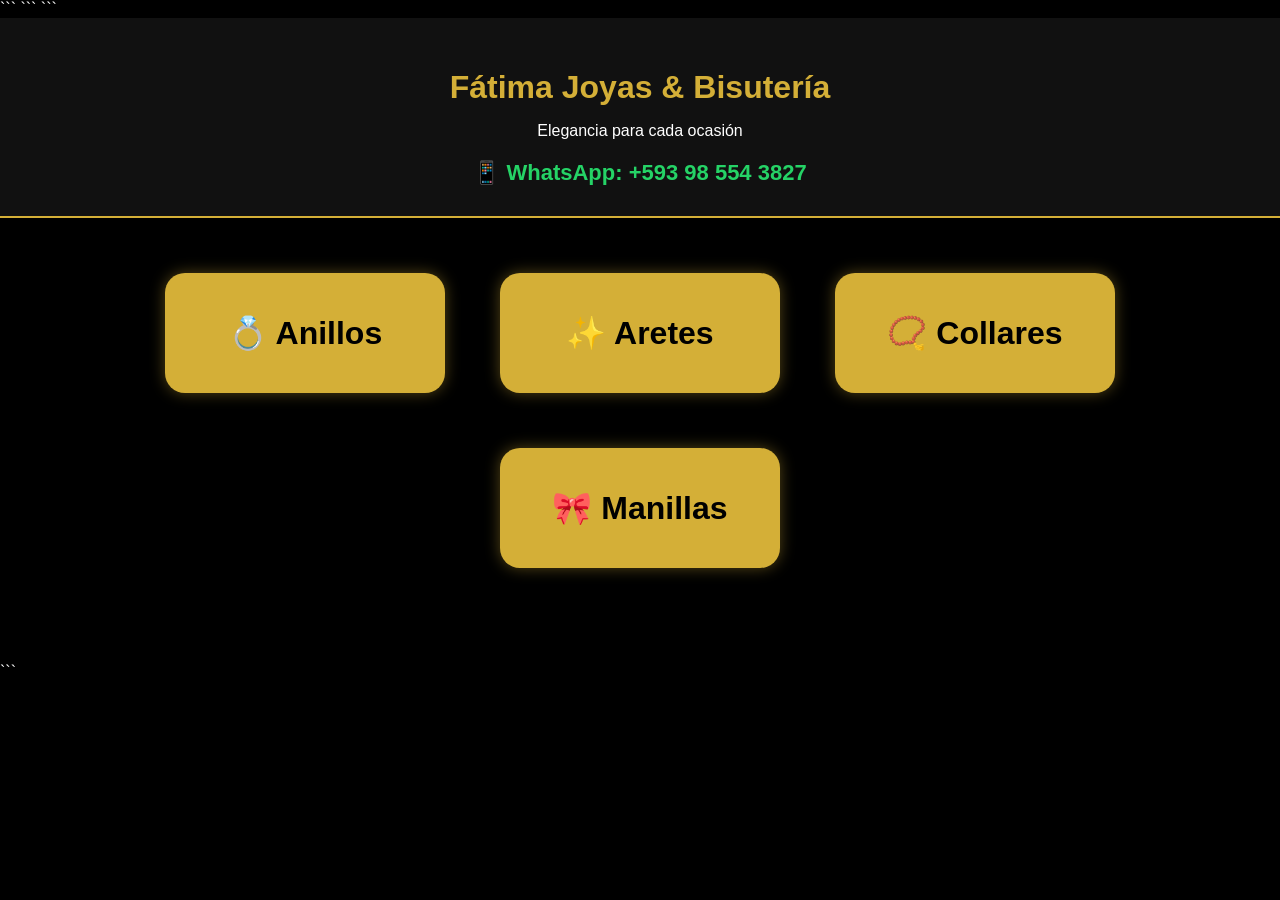
<file: index.html>
<!DOCTYPE html>

<html lang="es">

<head>
    <meta charset="UTF-8">
    <meta name="viewport" content="width=device-width, initial-scale=1.0">
    <title>Fátima Joyas & Bisutería</title>

```
<link rel="stylesheet" href="style.css">
```

</head>

<body>

```
<header>
    <h1>Fátima Joyas & Bisutería</h1>

    <p>Elegancia para cada ocasión</p>

    <div class="contacto-whatsapp">
        <a href="https://wa.me/593985543827" target="_blank">
            📱 WhatsApp: +593 98 554 3827
        </a>
    </div>

</header>

<section id="categorias">

    <button class="categoria-btn" onclick="location.href='anillos.html'">
        💍 Anillos
    </button>

    <button class="categoria-btn" onclick="location.href='aretes.html'">
        ✨ Aretes
    </button>

    <button class="categoria-btn" onclick="location.href='collares.html'">
        📿 Collares
    </button>

    <button class="categoria-btn" onclick="location.href='manillas.html'">
        🎀 Manillas
    </button>

</section>

<section class="catalogo" id="catalogo">

</section>

<script src="script.js"></script>
```

</body>

</html>
</file>
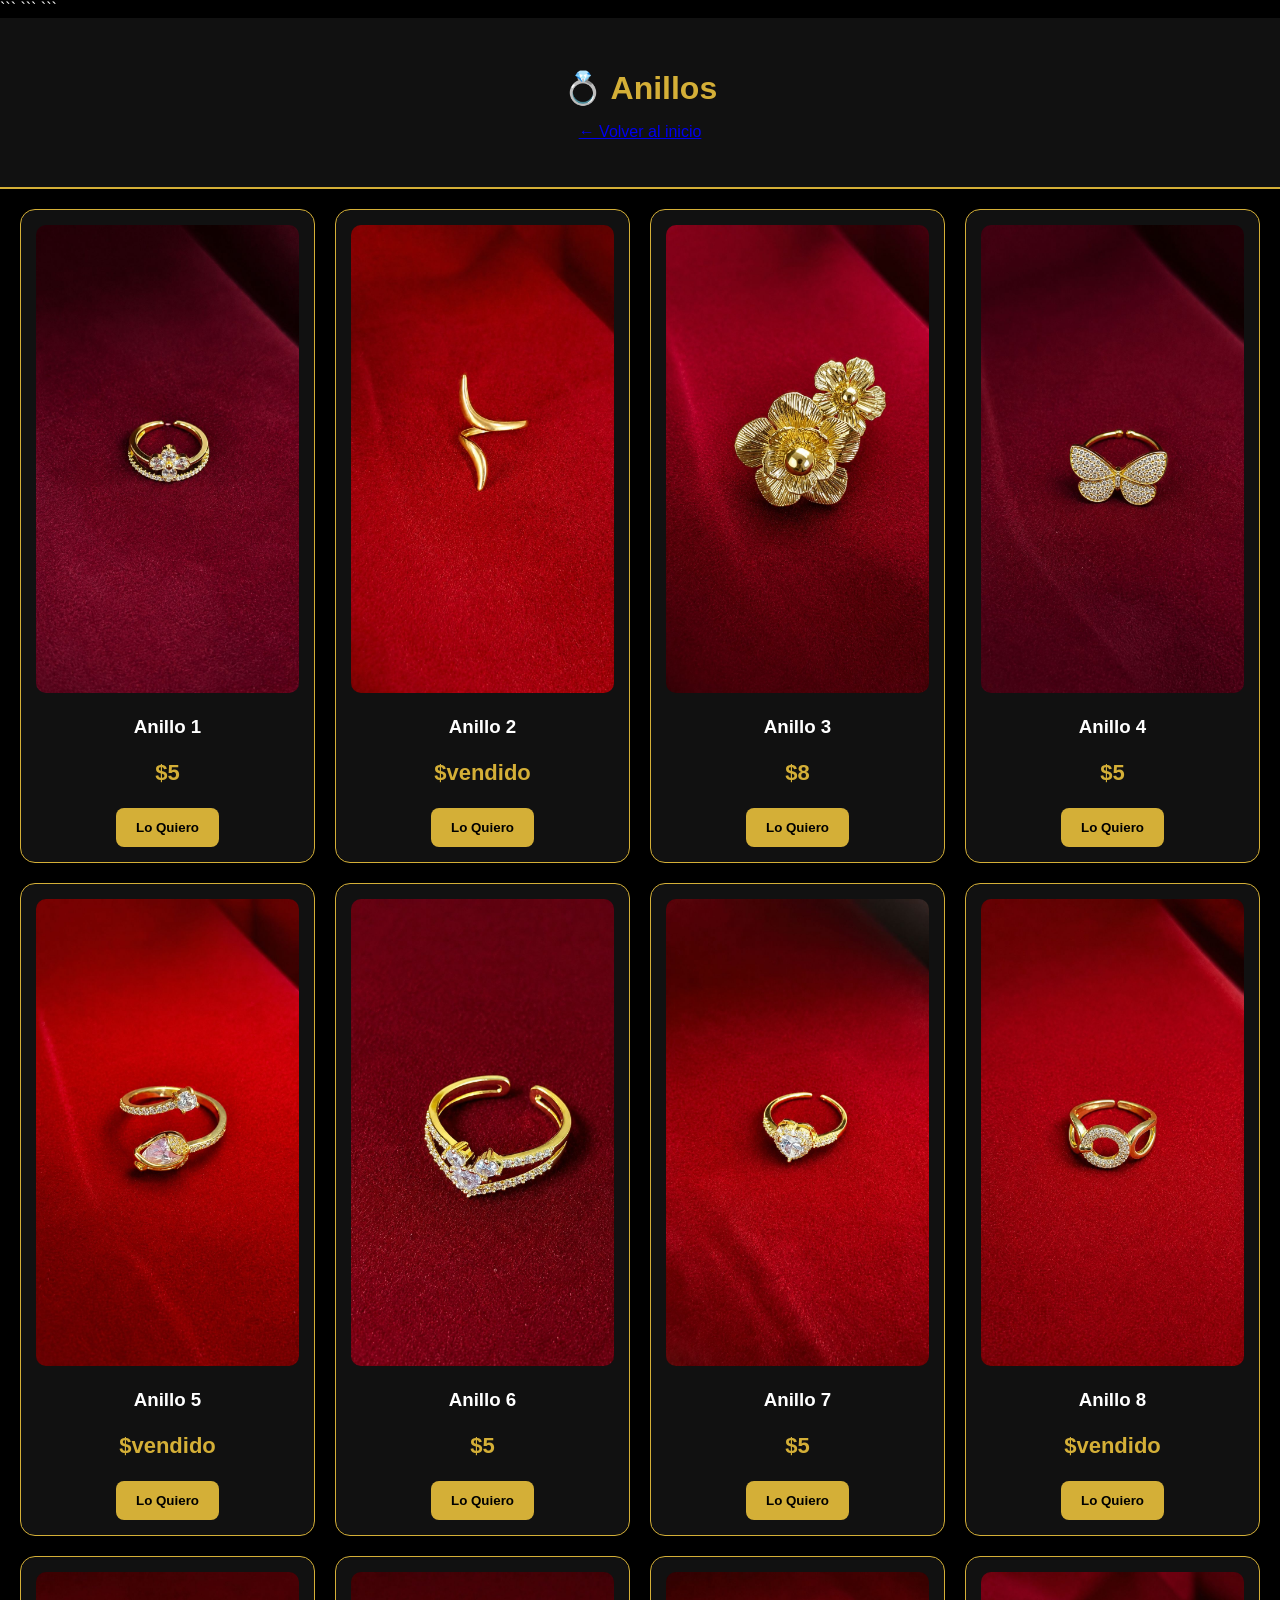
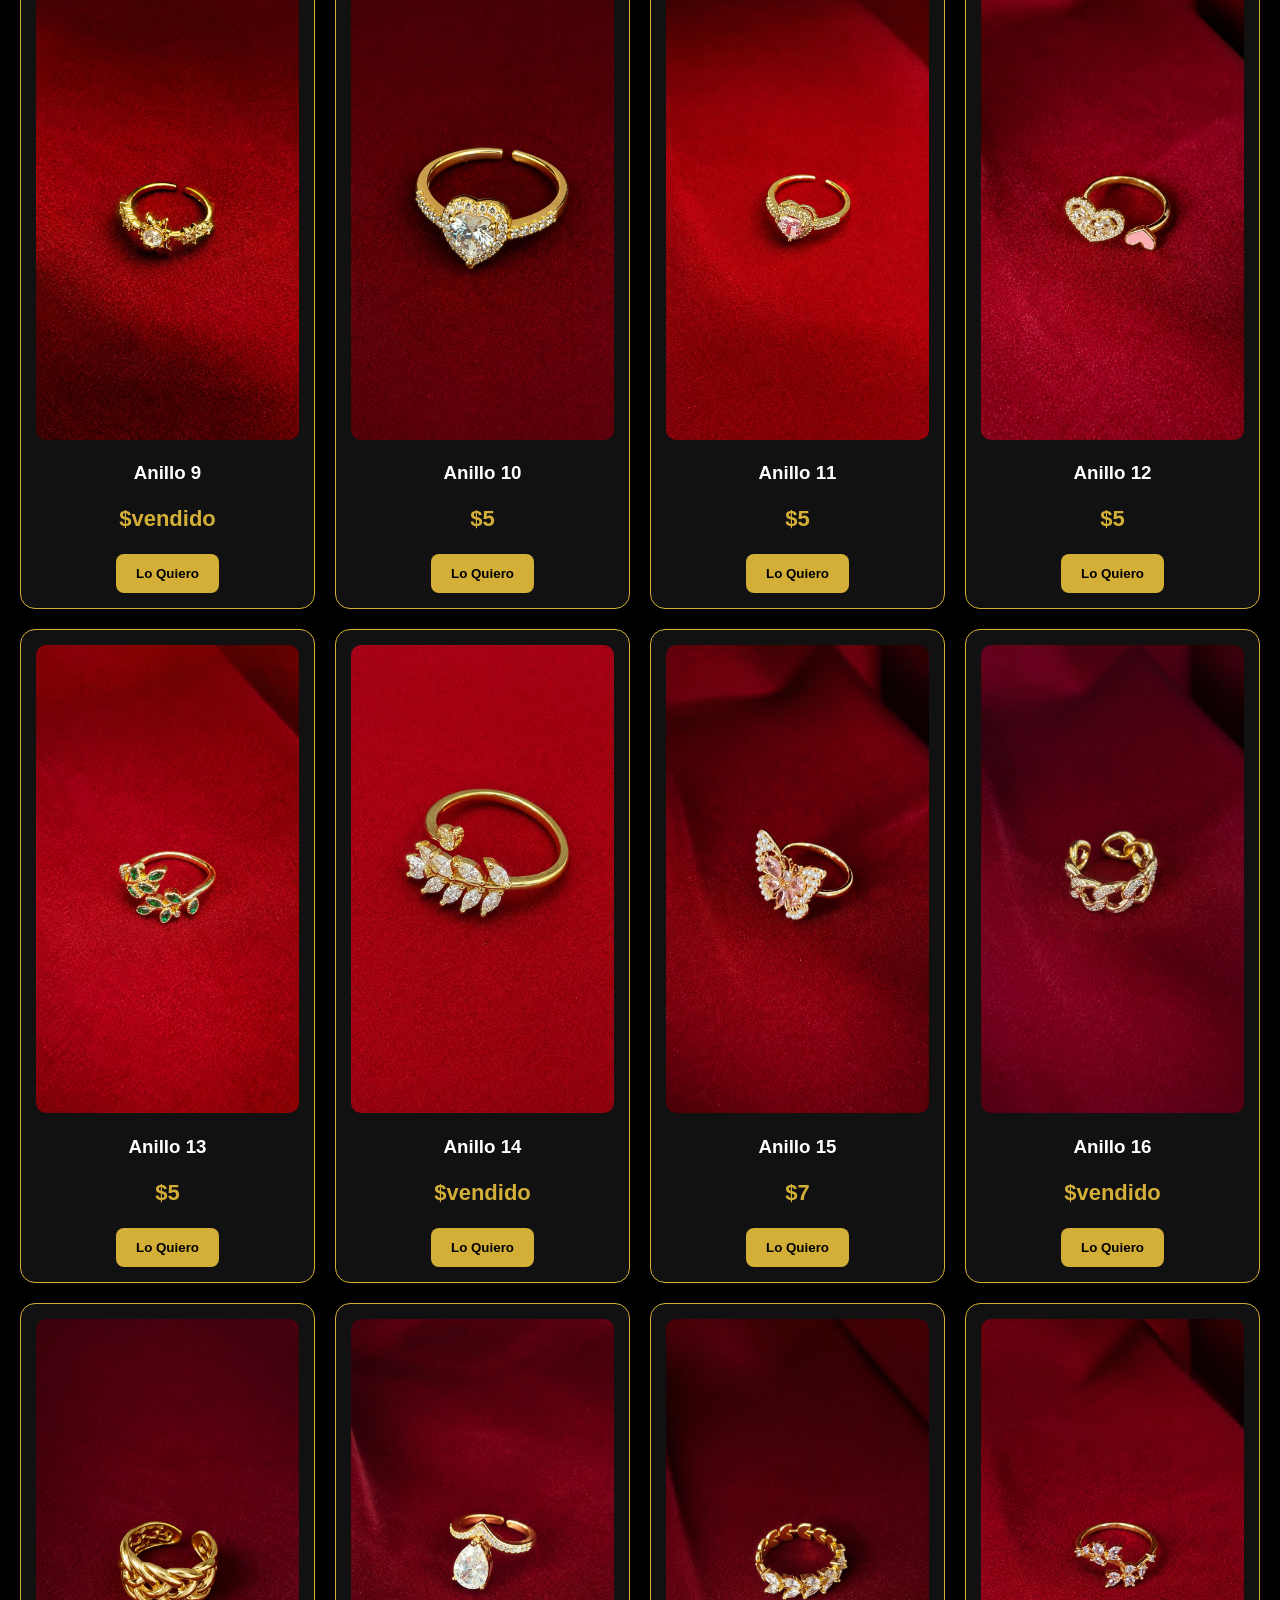
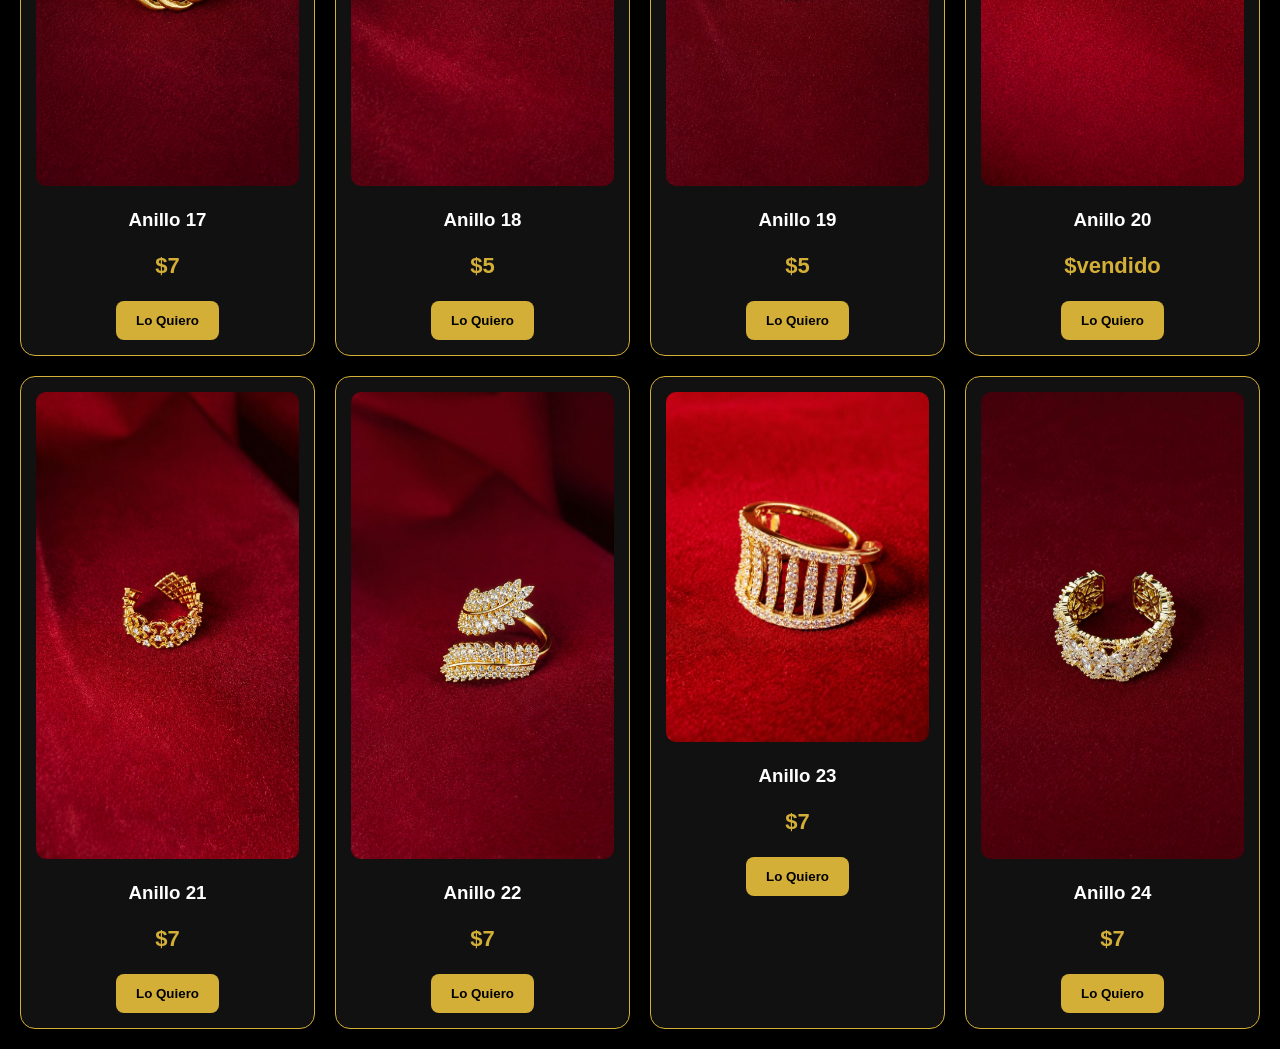
<file: anillos.html>
<!DOCTYPE html>

<html lang="es">

<head>
    <meta charset="UTF-8">
    <meta name="viewport" content="width=device-width, initial-scale=1.0">
    <title>Anillos - Fátima Joyas</title>

```
<link rel="stylesheet" href="style.css">
```

</head>

<body>

```
<header>
    <h1>💍 Anillos</h1>

    <p>
        <a href="index.html">← Volver al inicio</a>
    </p>
</header>

<section class="catalogo" id="catalogo">

</section>

<script src="anillos.js"></script>

</body>

</html>
</file>
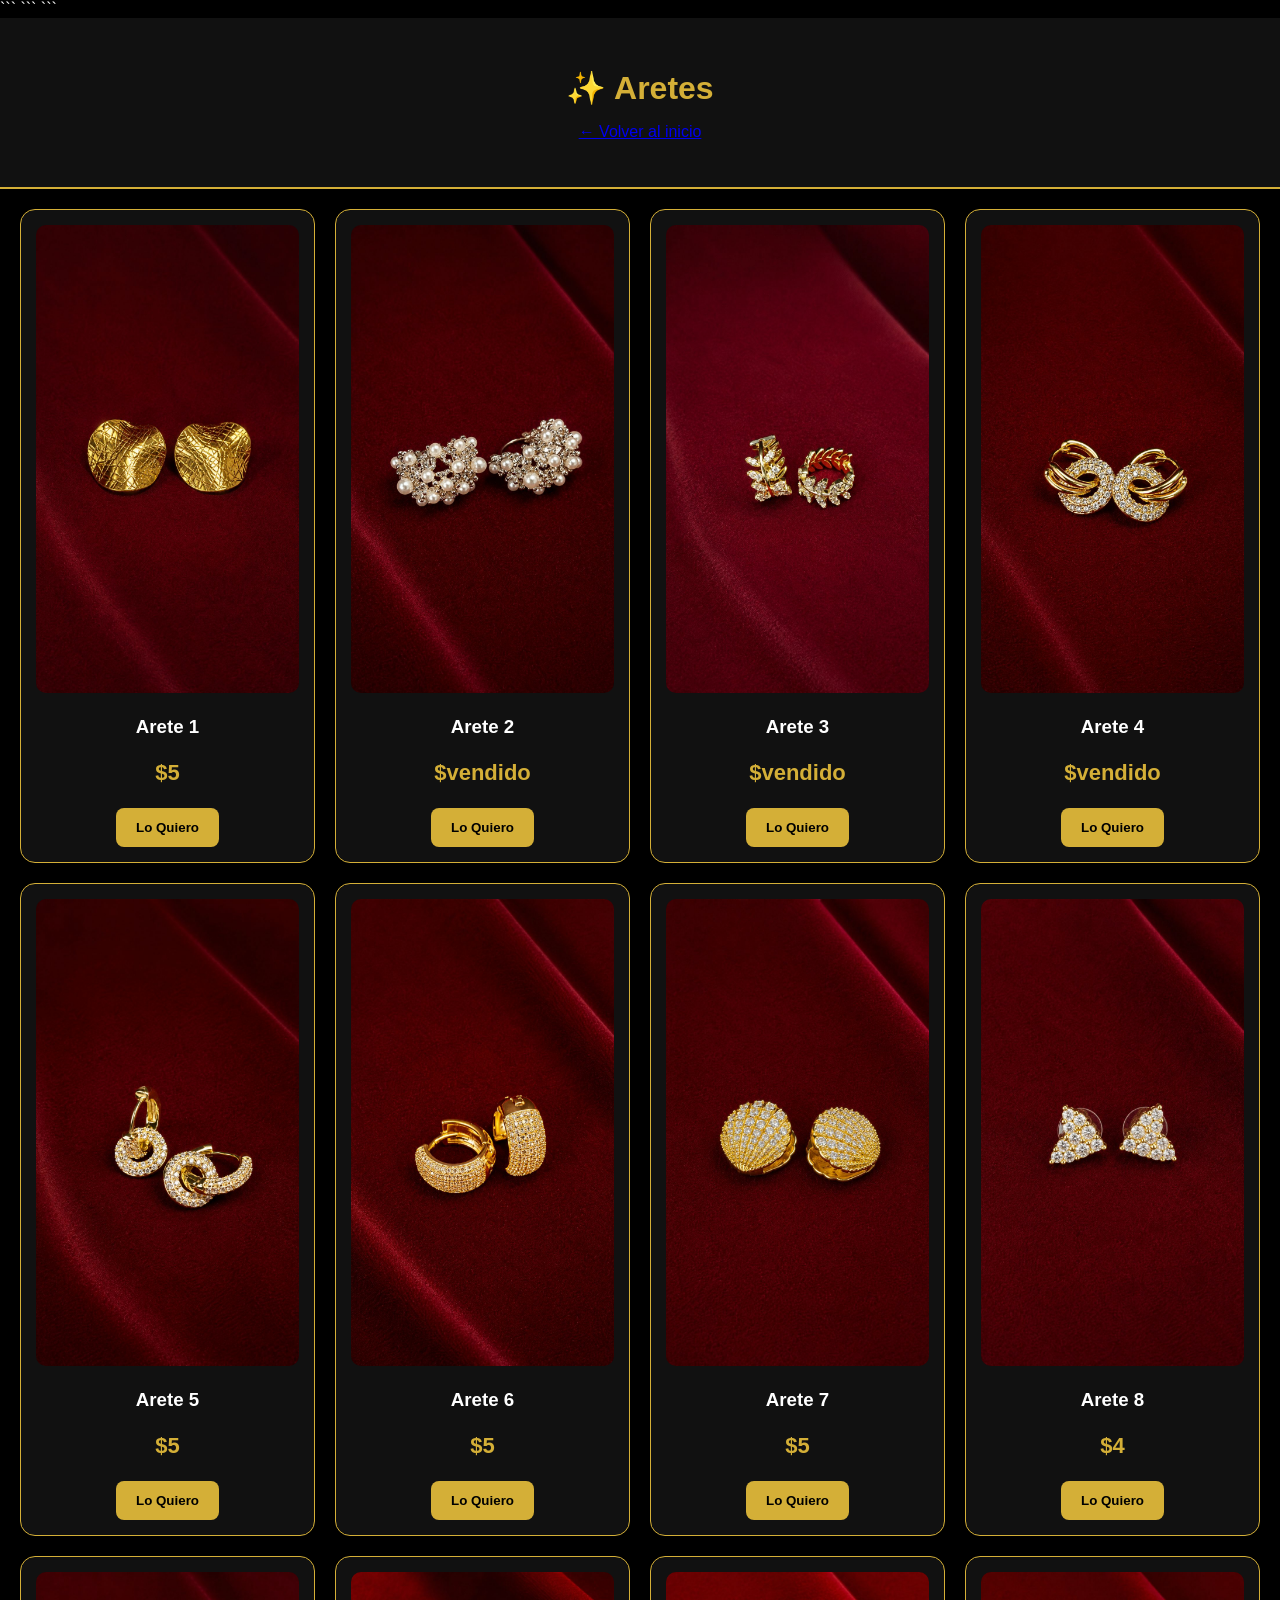
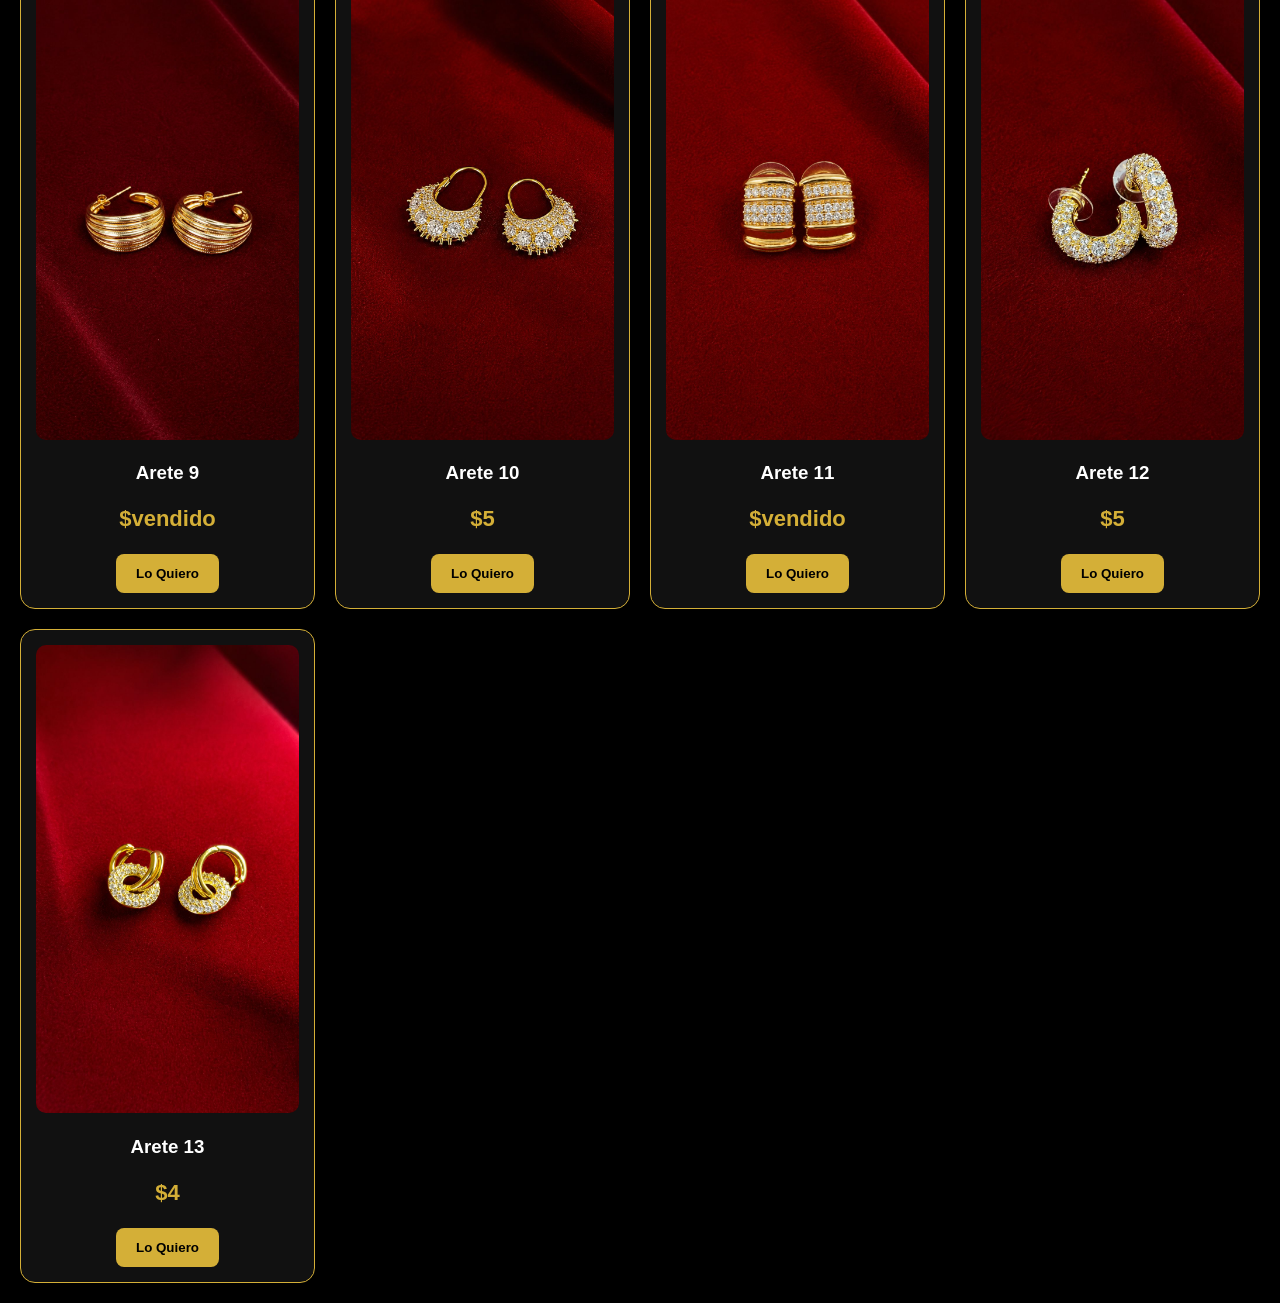
<file: aretes.html>
<!DOCTYPE html>

<html lang="es">

<head>
    <meta charset="UTF-8">
    <meta name="viewport" content="width=device-width, initial-scale=1.0">
    <title>Anillos - Fátima Joyas</title>

```
<link rel="stylesheet" href="style.css">
```

</head>

<body>

```
<header>
    <h1>✨ Aretes</h1>

    <p>
        <a href="index.html">← Volver al inicio</a>
    </p>
</header>

<section class="catalogo" id="catalogo">

</section>

<script src="aretes.js"></script>

</body>

</html>
</file>
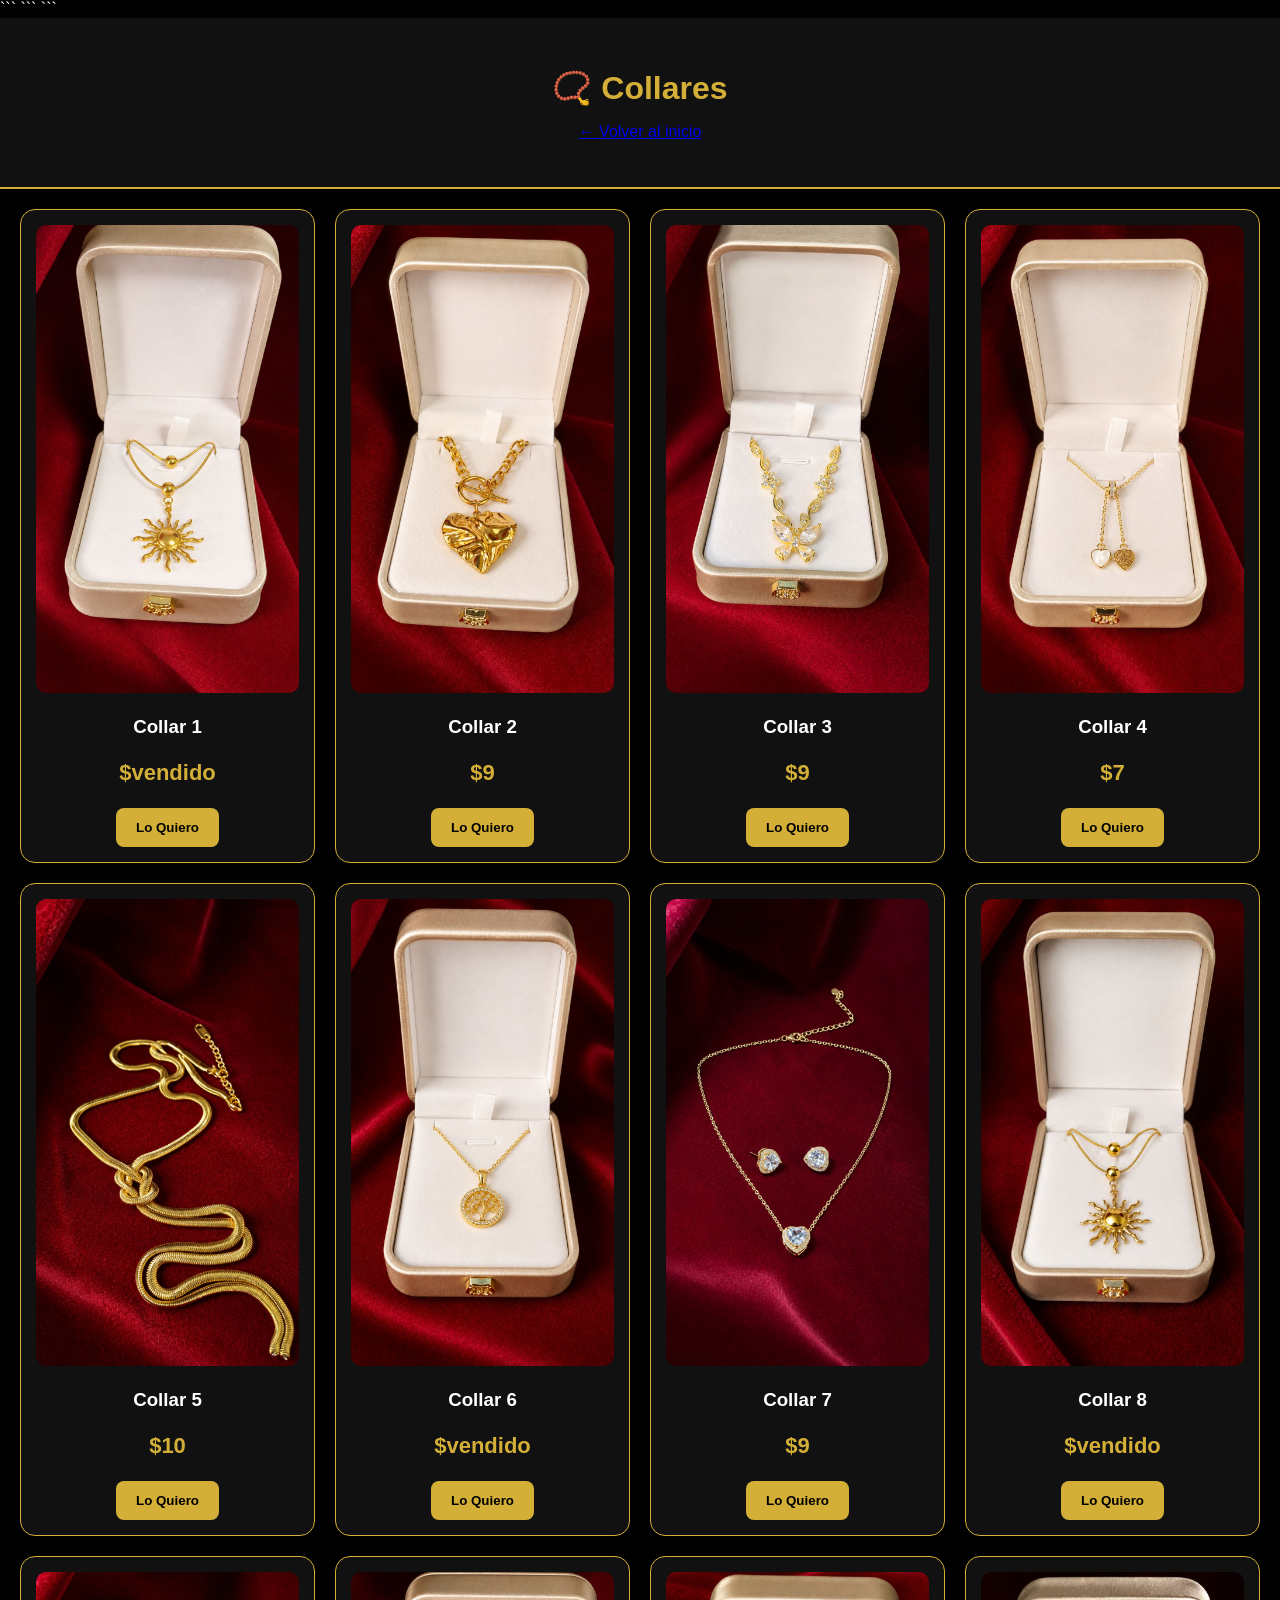
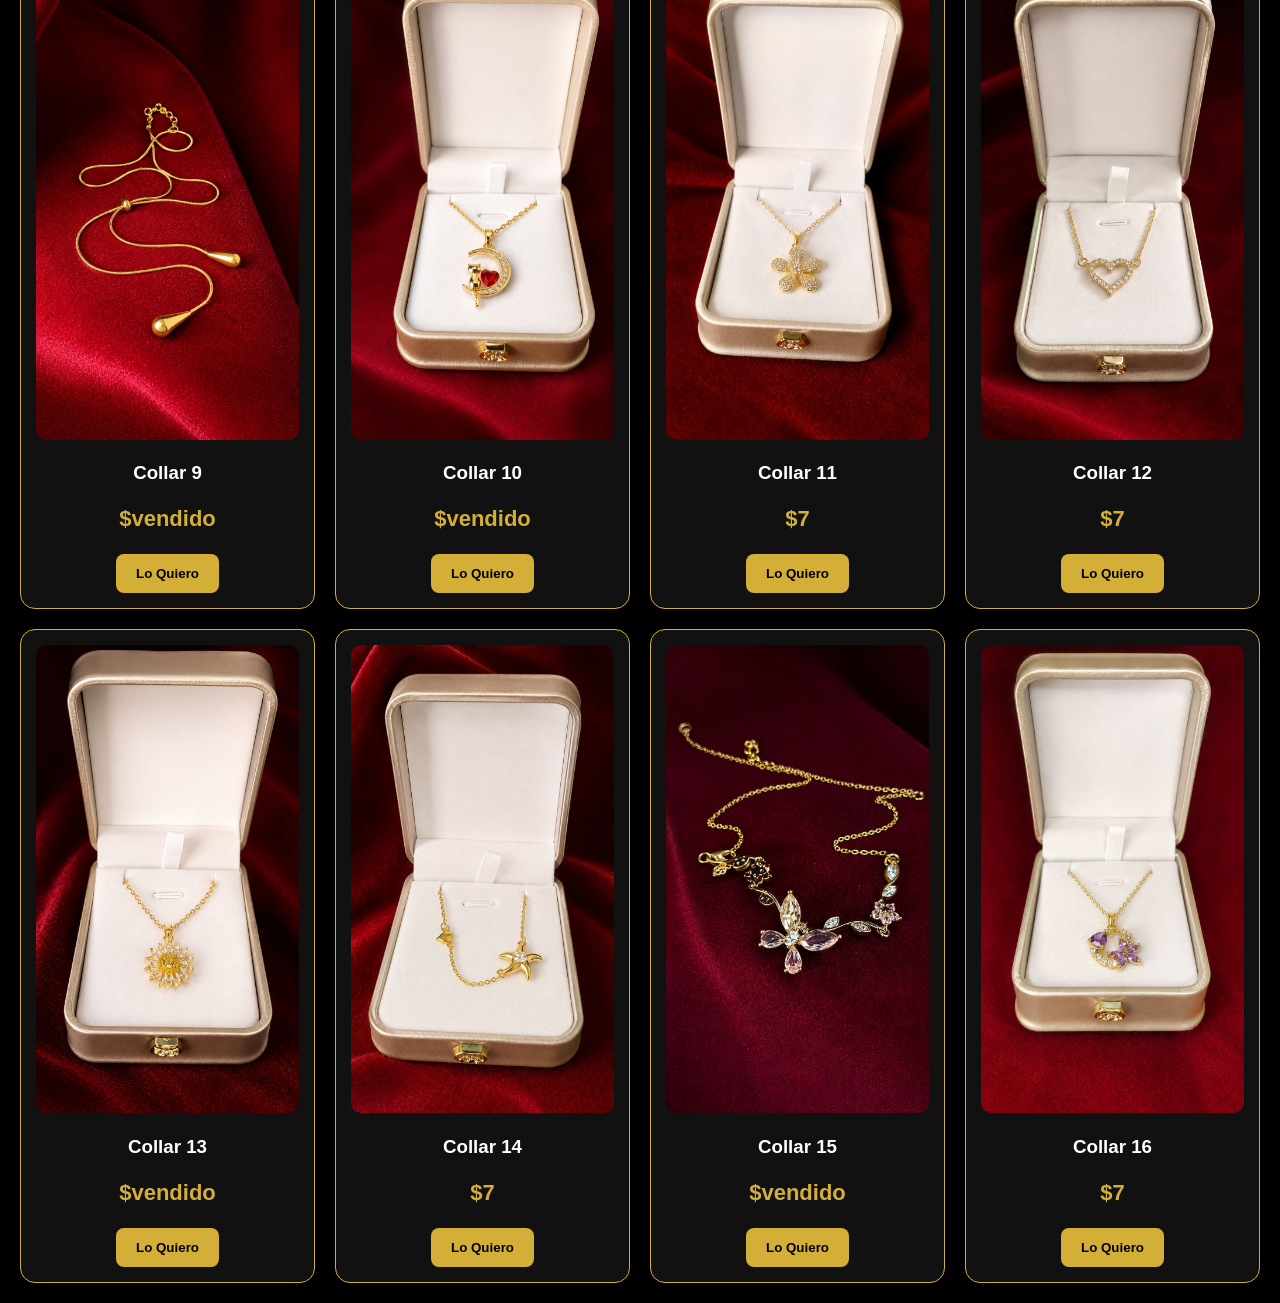
<file: collares.html>
<!DOCTYPE html>

<html lang="es">

<head>
    <meta charset="UTF-8">
    <meta name="viewport" content="width=device-width, initial-scale=1.0">
    <title>Collares - Fátima Joyas</title>

```
<link rel="stylesheet" href="style.css">
```

</head>

<body>

```
<header>
    <h1>📿 Collares</h1>

    <p>
        <a href="index.html">← Volver al inicio</a>
    </p>
</header>

<section class="catalogo" id="catalogo">

</section>

<script src="collares.js"></script>

</body>

</html>
</file>
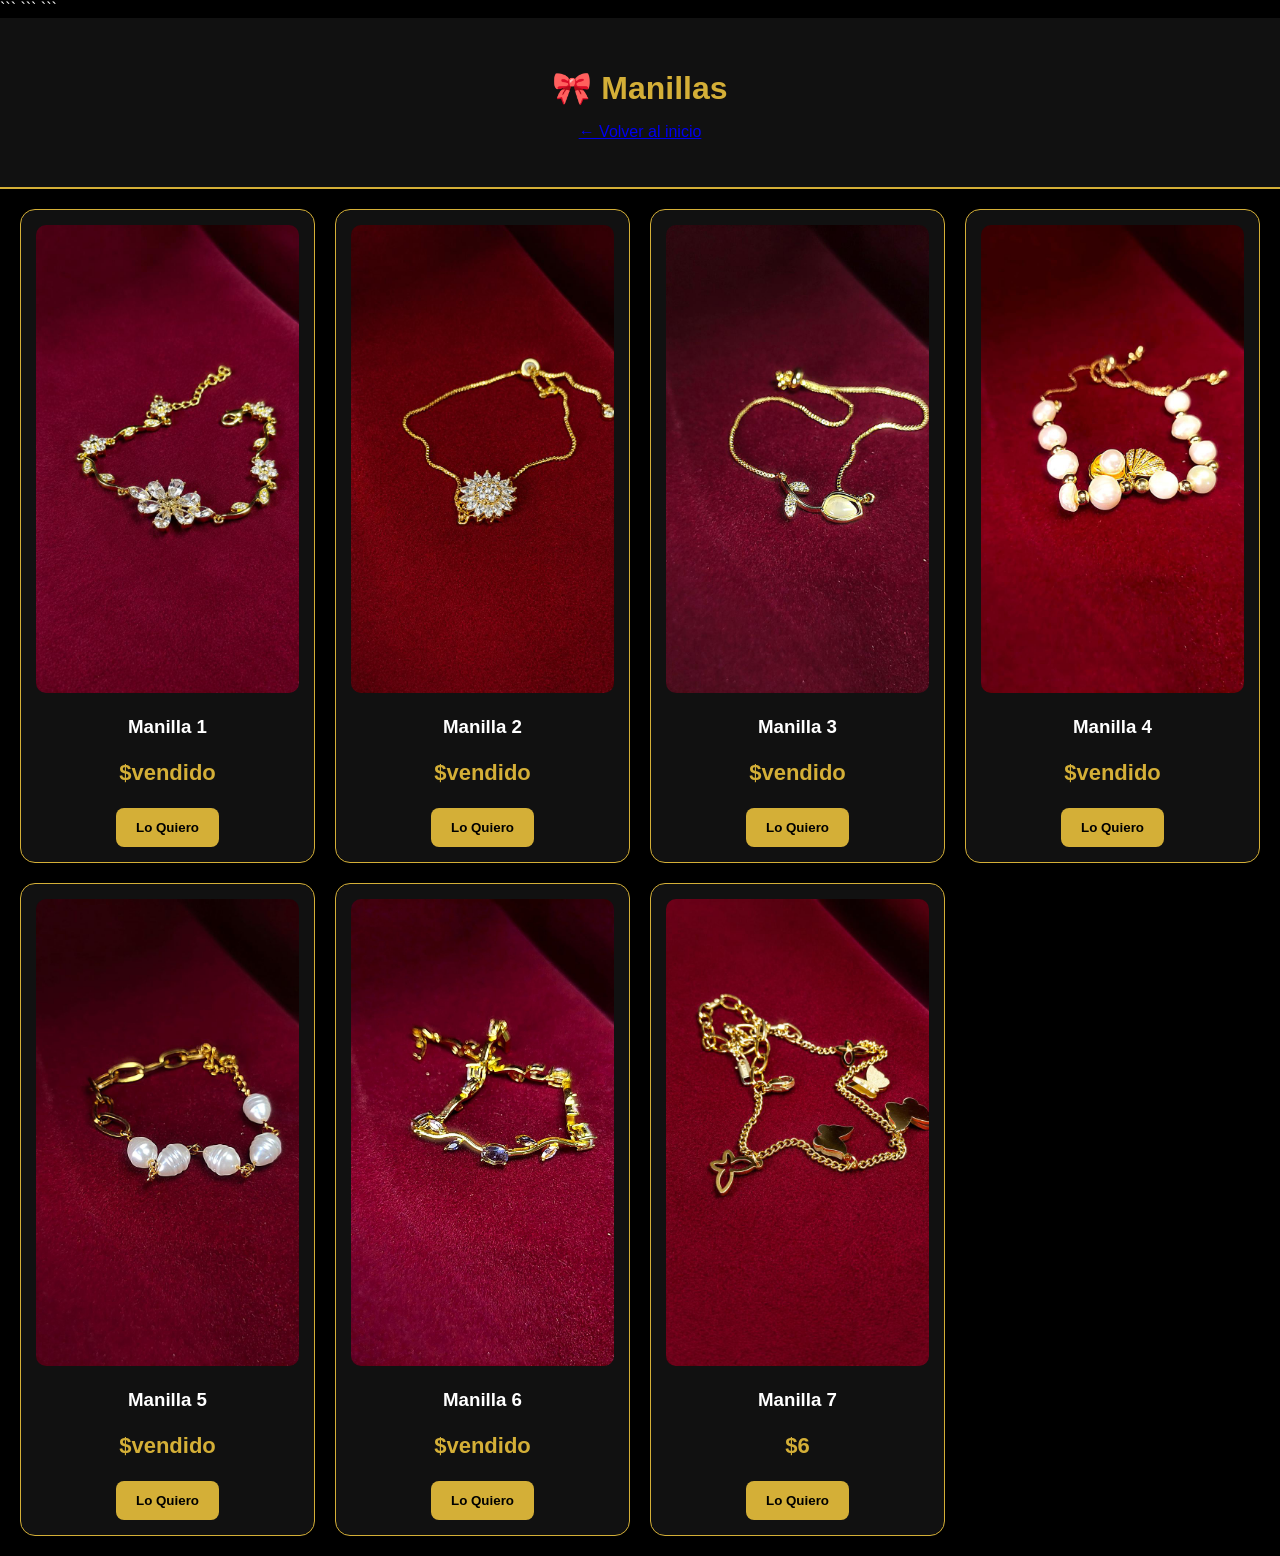
<file: manillas.html>
<!DOCTYPE html>

<html lang="es">

<head>
    <meta charset="UTF-8">
    <meta name="viewport" content="width=device-width, initial-scale=1.0">
    <title>Manillas - Fátima Joyas</title>

```
<link rel="stylesheet" href="style.css">
```

</head>

<body>

```
<header>
    <h1>🎀 Manillas</h1>

    <p>
        <a href="index.html">← Volver al inicio</a>
    </p>
</header>

<section class="catalogo" id="catalogo">

</section>

<script src="manillas.js"></script>

</body>

</html>
</file>
<file: style.css>
body{
background:#000;
color:white;
font-family:Arial, sans-serif;
margin:0;
padding:0;
}

header{
text-align:center;
padding:30px;
background:#111;
border-bottom:2px solid #d4af37;
}

h1{
color:#d4af37;
margin-bottom:10px;
}

header p{
color:white;
}

/* CATEGORÍAS */

#categorias{
display:flex;
justify-content:center;
flex-wrap:wrap;
gap:25px;
padding:40px;
}

.categoria-btn{
background:#d4af37;
color:black;
border:none;
width:280px;
height:120px;
margin:15px;
border-radius:20px;
cursor:pointer;
font-size:32px;
font-weight:bold;
box-shadow:0 0 15px rgba(212,175,55,0.4);
transition:0.3s;
}

.categoria-btn:hover{
transform:scale(1.05);
background:#f0c94d;
}

/* PRODUCTOS */

.catalogo{
display:grid;
grid-template-columns:repeat(auto-fill,minmax(250px,1fr));
gap:20px;
padding:20px;
}

.producto{
background:#111;
border:1px solid #d4af37;
border-radius:15px;
padding:15px;
text-align:center;
}

.producto img{
width:100%;
border-radius:10px;
}

.precio{
color:#d4af37;
font-size:22px;
font-weight:bold;
}

button{
background:#d4af37;
color:black;
border:none;
padding:12px 20px;
border-radius:8px;
cursor:pointer;
font-weight:bold;
}

/* FORMULARIO */

.formulario{
background:#111;
border:1px solid #d4af37;
border-radius:15px;
padding:20px;
width:350px;
margin:30px auto;
}

.formulario h2{
color:#d4af37;
text-align:center;
}

.formulario input{
width:100%;
padding:12px;
margin:10px 0;
border:none;
border-radius:8px;
box-sizing:border-box;
}

.formulario button{
width:100%;
}
.contacto-whatsapp{
    margin-top:20px;
}

.contacto-whatsapp a{
    color:#25D366;
    font-size:22px;
    font-weight:bold;
    text-decoration:none;
    transition:0.3s;
}

.contacto-whatsapp a:hover{
    color:white;
}
</file>
